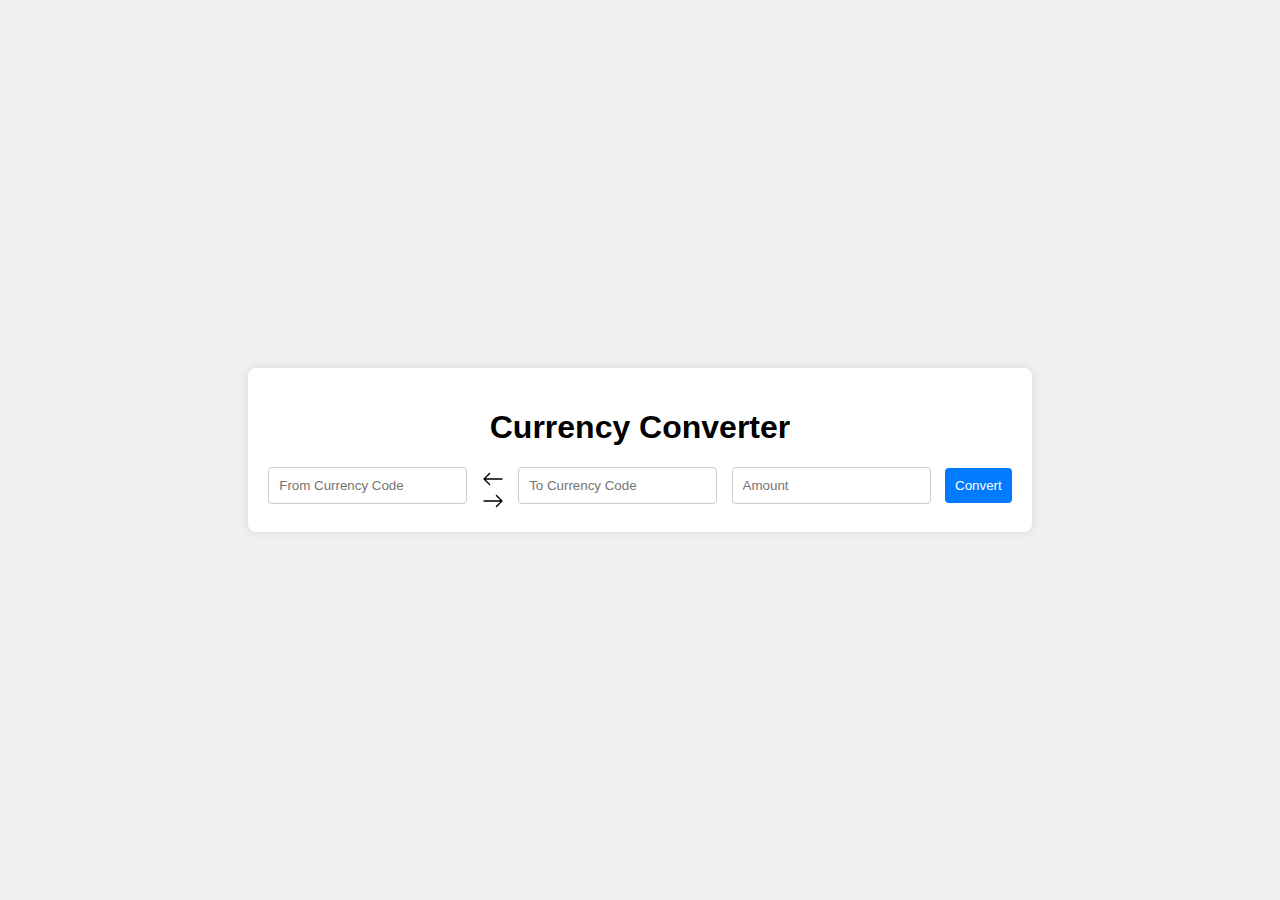
<file: currencyConversion.html>
<!doctype html>
<html lang="en">

<head>
    <title>Title</title>
    <!-- Required meta tags -->
    <meta charset="utf-8">
    <meta name="viewport" content="width=device-width, initial-scale=1, shrink-to-fit=no">
    <link rel="stylesheet" href="currencyConversion.css">

</head>

<body>
    <div class="container">
        <h1>Currency Converter</h1>
        <input type="text" id="fromCurrency" class="currency-input" placeholder="From Currency Code">

        <a class="arrows" style="display: inline-flex;" id="changeBtn">
            <svg xmlns="http://www.w3.org/2000/svg" width="22" height="22" fill="currentColor" class="arrow-left " id="arrowLeft"
                viewBox="0 0 16 16">
                <path fill-rule="evenodd"
                    d="M15 8a.5.5 0 0 0-.5-.5H2.707l3.147-3.146a.5.5 0 1 0-.708-.708l-4 4a.5.5 0 0 0 0 .708l4 4a.5.5 0 0 0 .708-.708L2.707 8.5H14.5A.5.5 0 0 0 15 8" />
            </svg>

            <svg xmlns="http://www.w3.org/2000/svg" width="22" height="22" fill="currentColor" class="arrow-right" id="arrowRight"
                viewBox="0 0 16 16">
                <path fill-rule="evenodd"
                    d="M1 8a.5.5 0 0 1 .5-.5h11.793l-3.147-3.146a.5.5 0 0 1 .708-.708l4 4a.5.5 0 0 1 0 .708l-4 4a.5.5 0 0 1-.708-.708L13.293 8.5H1.5A.5.5 0 0 1 1 8" />
            </svg>
        </a>

        <input type="text" id="toCurrency" class="currency-input" placeholder="To Currency Code">
        <input type="number" id="amount" placeholder="Amount">
        <button id="convertBtn">Convert</button>

        <div id="currency"></div>
    </div>

    <script src="currencyConversion.js"></script>
</body>

</html>
</file>
<file: currencyConversion.css>
body {
    font-family: Arial, sans-serif;
    background-color: #f0f0f0;
    display: flex;
    justify-content: center;
    align-items: center;
    height: 100vh;
    margin: 0;
}

.container {
    background-color: white;
    padding: 20px;
    border-radius: 8px;
    box-shadow: 0 0 10px rgba(0, 0, 0, 0.1);
    text-align: center;
}

input {
    padding: 10px;
    margin-right: 10px;
    border: 1px solid #ccc;
    border-radius: 4px;
}

button {
    padding: 10px;
    border: none;
    background-color: #007BFF;
    color: white;
    border-radius: 4px;
    cursor: pointer;
}

button:hover {
    background-color: #0056b3;
}

.currency-input {
    display: inline-block;
    transition: transform 0.5s, opacity 0.5s;
    position: relative;
}

#toCurrency.swap {
    transform: translateX(-150px);
    opacity: 0;
}

#fromCurrency.swap {
    transform: translateX(150px);
    opacity: 0;
}

#weather {
    margin-top: 20px;
    font-size: 18px;
}
.arrows {
    display: flex;
    flex-direction: column;
    align-items: center;
    margin-right: 10px;
}
</file>
